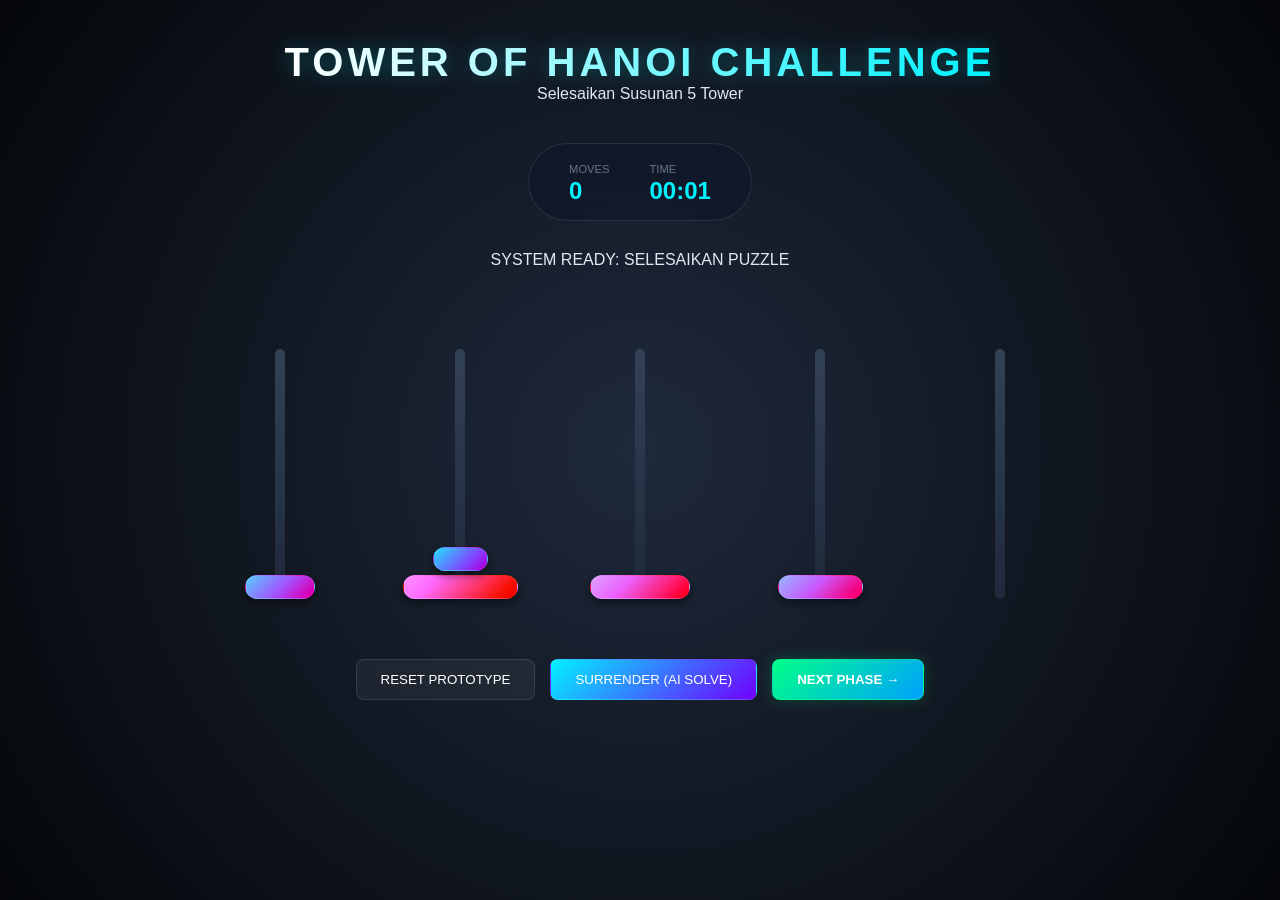
<file: index.html>
<!DOCTYPE html>
<html lang="id">
<head>
    <meta charset="UTF-8">
    <meta name="viewport" content="width=device-width, initial-scale=1.0">
    <title>Tower of Hanoi</title>
    <link rel="icon" type="image/png" href="Untitled design (65).png">
    <link rel="stylesheet" href="style-play.css">
</head>

<body>

    <header>
        <h1>Tower of Hanoi Challenge</h1>
        <p class="subtitle">Selesaikan Susunan 5 Tower</p>
    </header>

    <div class="stats-container">
        <div class="stat-item">
            <span class="stat-label">Moves</span>
            <span id="move-count" class="stat-value">0</span>
        </div>
        <div class="stat-item">
            <span class="stat-label">Time</span>
            <span id="timer" class="stat-value">00:00</span>
        </div>
    </div>

    <div id="status-msg"></div>

    <div class="game-world" id="game-board">
    </div>

    <div class="controls">
    <button onclick="initGame()">Reset Prototype</button>
    <button class="primary" id="solve-btn" onclick="startAutoSolve()">Surrender (AI Solve)</button>
    <button class="next-btn" id="next-level-btn" onclick="goToNextLevel()">Next Phase →</button>
</div>

    <div id="win-modal">
        <div class="modal-content">
            <h2>MISSION ACCOMPLISHED</h2>
            <p style="margin-bottom: 20px; color: #94a3b8;">Puzzle Terselesaikan</p>
            <div class="modal-stats">
                <div>
                    <div class="stat-label">Total Langkah</div>
                    <div id="final-moves" class="stat-value">0</div>
                </div>
                <div>
                    <div class="stat-label">Waktu Tempuh</div>
                    <div id="final-time" class="stat-value">00:00</div>
                </div>
            </div>
            <button class="primary" onclick="closeModal()">Main Lagi</button>
        </div>
    </div>

    <script src="script-play.js"></script>
</body>

</html>
</file>
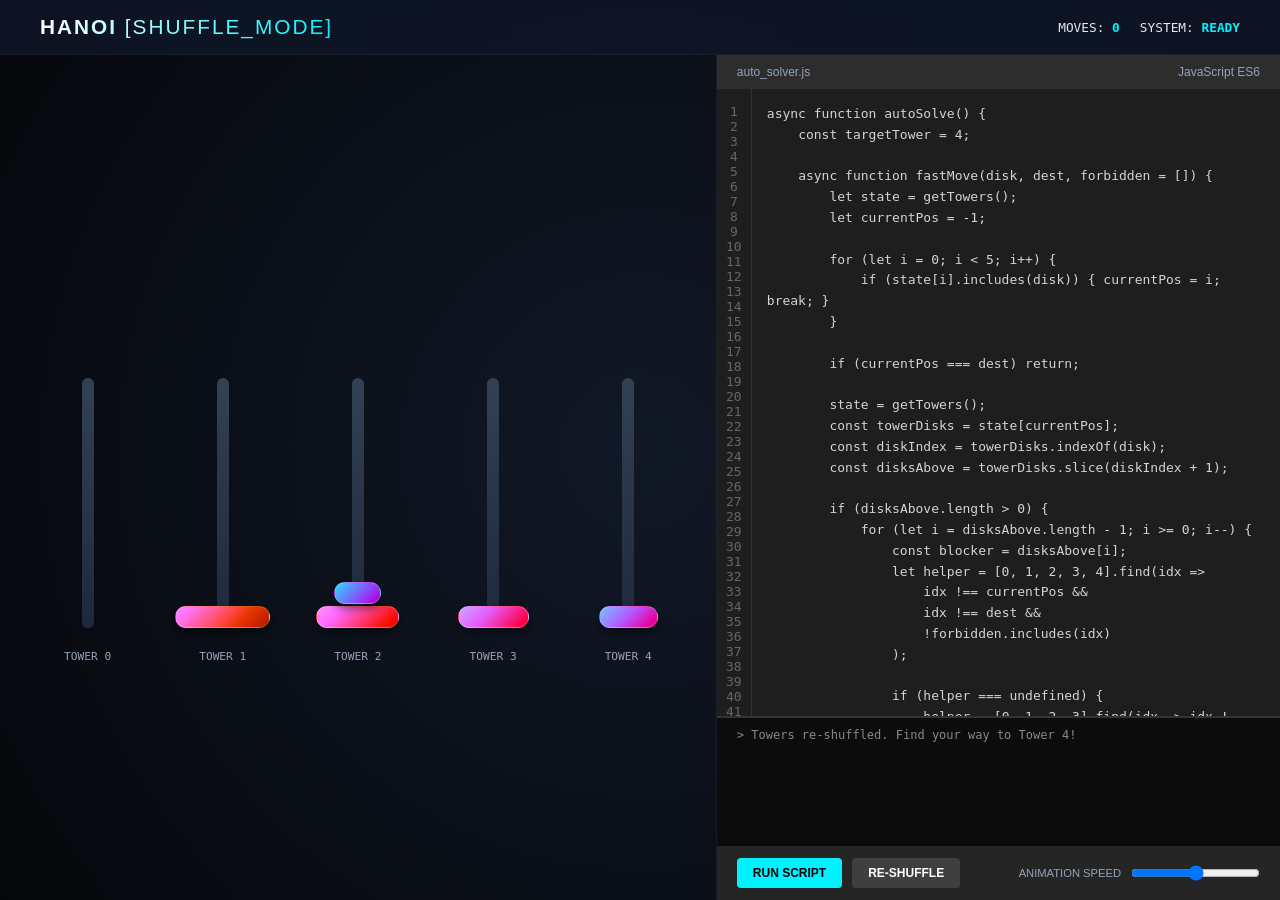
<file: coding.html>
<!DOCTYPE html>
<html lang="id">

<head>
    <meta charset="UTF-8">
    <meta name="viewport" content="width=device-width, initial-scale=1.0">
    <title>Tower of Hanoi | Coding Mode</title>
    <link rel="icon" type="image/png" href="Untitled design (65).png">
    <link rel="stylesheet" href="coding-style.css">
</head>

<body>

    <header>
        <div class="brand">
            <h1>Hanoi <span style="font-weight: 200;">[SHUFFLE_MODE]</span></h1>
        </div>
        <div class="status-bar">
            <div class="status-item">MOVES: <span id="move-count">0</span></div>
            <div class="status-item">SYSTEM: <span id="status-text">INITIALIZED</span></div>
        </div>
    </header>

    <main>
        <section class="visualizer-section">
            <div class="game-world" id="stage">
                <div class="pilar" id="pilar-0" data-label="TOWER 0"></div>
                <div class="pilar" id="pilar-1" data-label="TOWER 1"></div>
                <div class="pilar" id="pilar-2" data-label="TOWER 2"></div>
                <div class="pilar" id="pilar-3" data-label="TOWER 3"></div>
                <div class="pilar" id="pilar-4" data-label="TOWER 4"></div>
            </div>
        </section>

        <section class="editor-section">
            <div class="editor-header">
                <span>auto_solver.js</span>
                <span>JavaScript ES6</span>
            </div>
            <div class="editor-container">
                <div class="line-numbers" id="ln"></div>
                <textarea id="code-editor" spellcheck="false"></textarea>
            </div>

            <div class="console-area" id="console"></div>

            <div class="toolbar">
                <button class="btn-run" id="run-btn">RUN SCRIPT</button>
                <button class="btn-reset" id="reset-btn">RE-SHUFFLE</button>
                <span class="speed-label">ANIMATION SPEED</span>
                <input type="range" id="speed" min="200" max="1000" value="600">
            </div>
        </section>
    </main>

    <div id="notif"></div>

    <script src="coding-script.js"></script>
    </body>

</html>
</file>
<file: style-play.css>
:root {
    --bg-color: #05070a;
    --surface-color: #0f172a;
    --accent-cyan: #00f2ff;
    --accent-purple: #7000ff;
    --text-main: #e2e8f0;
    --disk-gradient: linear-gradient(135deg, var(--accent-cyan), var(--accent-purple));
    --shadow-glow: 0 0 20px rgba(0, 242, 255, 0.3);
}

* {
    box-sizing: border-box;
    margin: 0;
    padding: 0;
    font-family: 'Segoe UI', sans-serif;
}

body {
    background-color: var(--bg-color);
    color: var(--text-main);
    min-height: 100vh;
    display: flex;
    flex-direction: column;
    align-items: center;
    overflow-x: hidden;
    background: radial-gradient(circle at center, #1e293b 0%, #05070a 100%);
}

header {
    text-align: center;
    padding: 40px 20px;
}

h1 {
    font-size: 2.5rem;
    letter-spacing: 4px;
    text-transform: uppercase;
    background: linear-gradient(to right, #fff, var(--accent-cyan));
    -webkit-background-clip: text;
    -webkit-text-fill-color: transparent;
    filter: drop-shadow(0 0 10px rgba(0, 242, 255, 0.3));
}

.stats-container {
    display: flex;
    gap: 40px;
    margin-bottom: 30px;
    background: rgba(15, 23, 42, 0.6);
    padding: 15px 40px;
    border-radius: 50px;
    border: 1px solid rgba(255, 255, 255, 0.1);
    backdrop-filter: blur(10px);
}

.stat-value {
    display: block;
    font-size: 1.5rem;
    font-weight: bold;
    color: var(--accent-cyan);
}

.stat-label {
    font-size: 0.7rem;
    text-transform: uppercase;
    color: #64748b;
}

.game-world {
    position: relative;
    width: 100%;
    max-width: 900px;
    height: 350px;
    display: flex;
    justify-content: space-around;
    align-items: flex-end;
    padding-bottom: 20px;
}

.tower-pilar {
    position: relative;
    width: 120px;
    height: 250px;
    display: flex;
    flex-direction: column-reverse;
    align-items: center;
    cursor: pointer;
}

.tower-pilar::before {
    content: '';
    position: absolute;
    bottom: 0;
    width: 10px;
    height: 100%;
    background: linear-gradient(to top, #1e293b, #334155);
    border-radius: 10px;
    transition: all 0.3s ease;
}

.tower-pilar.highlight::before {
    background: var(--accent-cyan);
    box-shadow: 0 0 20px var(--accent-cyan);
}

.disk {
    position: absolute;
    height: 24px;
    border-radius: 12px;
    background: var(--disk-gradient);
    box-shadow: 0 4px 10px rgba(0, 0, 0, 0.5);
    transition: all 0.4s cubic-bezier(0.18, 0.89, 0.32, 1.28);
    z-index: 5;
    border: 1px solid rgba(255, 255, 255, 0.1);
}

.disk.selected {
    transform: translateY(-60px);
    box-shadow: var(--shadow-glow);
    filter: brightness(1.2);
}

.controls {
    margin-top: 40px;
    display: flex;
    gap: 15px;
}

button {
    padding: 12px 24px;
    border-radius: 8px;
    border: 1px solid rgba(255, 255, 255, 0.1);
    background: rgba(255, 255, 255, 0.05);
    color: white;
    cursor: pointer;
    text-transform: uppercase;
    transition: 0.3s;
}

button:hover {
    border-color: var(--accent-cyan);
    background: rgba(255, 255, 255, 0.1);
}

/* Gaya untuk tombol Next Phase */
button.next-btn {
    background: linear-gradient(135deg, #00ff88, #00a1ff);
    border: 1px solid rgba(0, 255, 136, 0.5);
    box-shadow: 0 0 15px rgba(0, 255, 136, 0.2);
    font-weight: bold;
}

button.next-btn:hover {
    transform: translateY(-3px) scale(1.05);
    box-shadow: 0 0 25px rgba(0, 255, 136, 0.4);
    border-color: #00ff88;
}

/* Tambahan: Pastikan area kontrol rapi di mobile */
@media (max-width: 600px) {
    .controls {
        flex-direction: column;
        width: 100%;
        padding: 0 20px;
    }
    button {
        width: 100%;
    }
}

button.primary {
    background: var(--disk-gradient);
}

#win-modal {
    position: fixed;
    inset: 0;
    background: rgba(0, 0, 0, 0.85);
    display: none;
    justify-content: center;
    align-items: center;
    z-index: 100;
    backdrop-filter: blur(5px);
}

.modal-content {
    background: var(--surface-color);
    padding: 40px;
    border-radius: 20px;
    text-align: center;
    border: 1px solid var(--accent-cyan);
}

.modal-stats {
    display: flex;
    justify-content: space-around;
    margin: 20px 0;
}

/* Update class .disk di style-play.css */
.disk {
    position: absolute;
    height: 24px;
    border-radius: 12px;
    background: var(--disk-gradient);
    box-shadow: 0 4px 10px rgba(0, 0, 0, 0.5);
    /* Tambahkan transisi smooth ini */
    transition: all 0.4s cubic-bezier(0.25, 1, 0.5, 1); 
    z-index: 5;
    border: 1px solid rgba(255, 255, 255, 0.1);
}

/* Tambahkan class khusus saat disk sedang dipindahkan AI */
.disk.moving-ai {
    z-index: 100;
    filter: brightness(1.2);
    box-shadow: 0 0 20px var(--accent-cyan);
}
</file>
<file: coding-style.css>
:root {
    --bg-deep: #05070a;
    --surface: #0f172a;
    --editor-bg: #1e1e1e;
    --accent-cyan: #00f2ff;
    --accent-purple: #7000ff;
    --text-main: #e2e8f0;
    --text-dim: #94a3b8;
    --neon-glow: 0 0 15px rgba(0, 242, 255, 0.4);
    --font-mono: 'Fira Code', 'Cascadia Code', monospace;
}

* {
    box-sizing: border-box;
    margin: 0;
    padding: 0;
}

body {
    background-color: var(--bg-deep);
    color: var(--text-main);
    font-family: 'Inter', sans-serif;
    height: 100vh;
    overflow: hidden;
    display: flex;
    flex-direction: column;
    background: radial-gradient(circle at 50% 50%, #111827 0%, #05070a 100%);
}

header {
    padding: 15px 40px;
    border-bottom: 1px solid rgba(255, 255, 255, 0.05);
    display: flex;
    justify-content: space-between;
    align-items: center;
    background: rgba(15, 23, 42, 0.8);
    backdrop-filter: blur(10px);
}

.brand h1 {
    font-size: 1.3rem;
    letter-spacing: 2px;
    text-transform: uppercase;
    background: linear-gradient(to right, #fff, var(--accent-cyan));
    -webkit-background-clip: text;
    -webkit-text-fill-color: transparent;
}

.status-bar {
    display: flex;
    gap: 20px;
    font-size: 0.8rem;
    font-family: var(--font-mono);
}

.status-item span {
    color: var(--accent-cyan);
    font-weight: bold;
}

main {
    display: flex;
    flex: 1;
    overflow: hidden;
}

/* VISUALIZER */
.visualizer-section {
    flex: 1.2;
    display: flex;
    flex-direction: column;
    align-items: center;
    justify-content: center;
    padding: 20px;
    border-right: 1px solid rgba(255, 255, 255, 0.05);
}

.game-world {
    width: 100%;
    height: 400px;
    display: flex;
    justify-content: space-around;
    align-items: flex-end;
    padding-bottom: 50px;
}

.pilar {
    width: 12px;
    height: 250px;
    background: linear-gradient(to top, #1e293b, #334155);
    border-radius: 10px;
    position: relative;
    display: flex;
    flex-direction: column-reverse;
    align-items: center;
}

.pilar::after {
    content: attr(data-label);
    position: absolute;
    bottom: -35px;
    font-family: var(--font-mono);
    color: var(--text-dim);
    font-size: 0.7rem;
    white-space: nowrap;
}

.disk {
    position: absolute;
    height: 22px;
    border-radius: 11px;
    background: linear-gradient(135deg, var(--accent-cyan), var(--accent-purple));
    box-shadow: 0 4px 10px rgba(0, 0, 0, 0.5);
    transition: all 0.4s cubic-bezier(0.25, 0.1, 0.25, 1);
    border: 1px solid rgba(255, 255, 255, 0.2);
    z-index: 10;
}

.disk.moving {
    filter: brightness(1.3);
    box-shadow: var(--neon-glow);
    z-index: 100;
}

/* EDITOR */
.editor-section {
    flex: 1;
    display: flex;
    flex-direction: column;
    background: var(--editor-bg);
}

.editor-header {
    padding: 10px 20px;
    background: #2d2d2d;
    display: flex;
    justify-content: space-between;
    align-items: center;
    font-size: 0.75rem;
    color: var(--text-dim);
}

.editor-container {
    flex: 1;
    display: flex;
    overflow: hidden;
}

.line-numbers {
    width: 35px;
    padding: 15px 0;
    background: #1e1e1e;
    color: #666;
    text-align: center;
    font-family: var(--font-mono);
    font-size: 13px;
    border-right: 1px solid #333;
}

#code-editor {
    flex: 1;
    background: transparent;
    color: #d4d4d4;
    border: none;
    padding: 15px;
    resize: none;
    font-family: var(--font-mono);
    font-size: 13px;
    line-height: 1.6;
    outline: none;
}

.console-area {
    height: 130px;
    background: #0c0c0c;
    border-top: 2px solid #333;
    padding: 10px 20px;
    font-family: var(--font-mono);
    font-size: 0.75rem;
    overflow-y: auto;
    color: #888;
}

.console-error {
    color: #ff5f56;
}

.console-success {
    color: #27c93f;
}

.toolbar {
    padding: 12px 20px;
    background: #252526;
    display: flex;
    gap: 10px;
    align-items: center;
}

button {
    padding: 8px 16px;
    border-radius: 4px;
    border: none;
    cursor: pointer;
    font-weight: 600;
    font-size: 0.75rem;
    transition: 0.2s;
}

.btn-run {
    background: var(--accent-cyan);
    color: #000;
}

.btn-reset {
    background: #3f3f3f;
    color: white;
}

.speed-label {
    margin-left: auto;
    font-size: 0.7rem;
    color: var(--text-dim);
}

#notif {
    position: fixed;
    top: 20px;
    left: 50%;
    transform: translateX(-50%);
    padding: 12px 30px;
    border-radius: 5px;
    display: none;
    z-index: 1000;
    font-weight: bold;
    letter-spacing: 1px;
}
</file>
